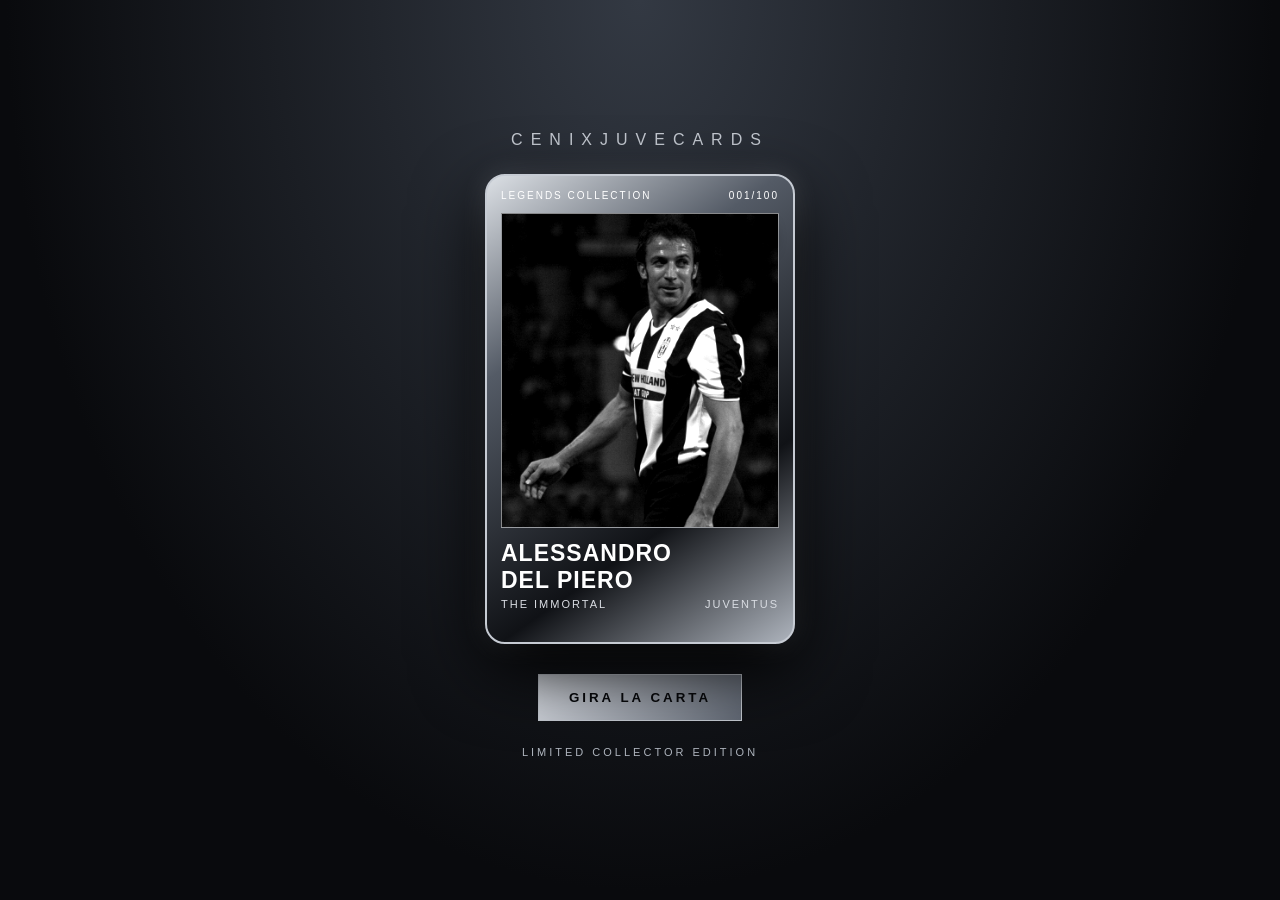
<file: templates/del-piero.html>
<!DOCTYPE html>
<html lang="it">
<head>
<meta charset="UTF-8">
<meta name="viewport" content="width=device-width, initial-scale=1">
<title>THE IMMORTAL 001 | CENIX</title>
<style>
* {box-sizing:border-box}

body {
    margin:0;
    min-height:100vh;
    background:radial-gradient(ellipse at top,#333943,#090a0d 70%);
    color:white;
    font-family:Arial,sans-serif;
    display:flex;
    justify-content:center;
    align-items:center;
    flex-direction:column;
    padding:35px 15px;
}

.brand {
    letter-spacing:8px;
    color:#c4c9d1;
    margin-bottom:25px;
}

.card-scene {
    width:310px;
    height:470px;
    perspective:1200px;
}

.card {
    width:100%;
    height:100%;
    position:relative;
    transform-style:preserve-3d;
    transition:transform .8s cubic-bezier(.2,.8,.2,1);
    cursor:pointer;
}

.card.flipped {
    transform:rotateY(180deg);
}

.face {
    position:absolute;
    inset:0;
    border:2px solid #c6cbd3;
    border-radius:20px;
    backface-visibility:hidden;
    overflow:hidden;
    background:linear-gradient(145deg,#dce0e5,#545b66 30%,#101216 70%,#aeb4bd);
    box-shadow:0 25px 70px #000,0 0 25px #d9dee533;
}

.front {
    padding:14px;
}

.front::before {
    content:"";
    position:absolute;
    inset:0;
    background:linear-gradient(120deg,transparent 25%,#ffffff50 48%,transparent 65%);
    transform:translateX(-100%);
    animation:shine 4s infinite;
    pointer-events:none;
    z-index:3;
}

@keyframes shine {
    50%,100% {transform:translateX(100%)}
}

.edition {
    display:flex;
    justify-content:space-between;
    font-size:10px;
    letter-spacing:2px;
    color:#fff;
}

.player-photo {
    height:315px;
    margin-top:12px;
    border:1px solid #ffffff80;
    background:linear-gradient(180deg,#333943,#101216);
    overflow:hidden;
}

.player-photo img {
    width:100%;
    height:100%;
    object-fit:cover;
    object-position:top;
    filter:grayscale(100%) contrast(1.15);
}

.player-name {
    font-size:23px;
    font-weight:900;
    margin:12px 0 4px;
    letter-spacing:1px;
}

.details {
    display:flex;
    justify-content:space-between;
    font-size:11px;
    letter-spacing:2px;
    color:#d9dce2;
}

.rating {
    position:absolute;
    top:40px;
    right:22px;
    font-size:34px;
    font-weight:900;
    color:white;
    text-shadow:0 3px 15px #000;
}

.back {
    transform:rotateY(180deg);
    padding:28px;
    display:flex;
    flex-direction:column;
    justify-content:space-between;
}

.back h2 {
    font-size:28px;
    letter-spacing:3px;
}

.stat {
    display:flex;
    justify-content:space-between;
    padding:12px 0;
    border-bottom:1px solid #ffffff45;
    font-size:13px;
}

.serial {
    text-align:center;
    font-size:24px;
    letter-spacing:4px;
    color:#e4e7ed;
}

button {
    margin-top:30px;
    padding:15px 30px;
    border:1px solid #c5cad2;
    background:linear-gradient(120deg,#d8dce3,#626975);
    color:#08090c;
    font-weight:bold;
    letter-spacing:3px;
    cursor:pointer;
}
</style>
</head>
<body>

<div class="brand">CENIXJUVECARDS</div>

<div class="card-scene">
    <div class="card" id="card">

        <section class="face front">
            <div class="edition">
                <span>LEGENDS COLLECTION</span>
                <span>001/100</span>
            </div>

            <div class="rating">99</div>

            <div class="player-photo">
                <img src="/static/images/legends/del-piero.jpg"
                     alt="Alessandro Del Piero"
                     onerror="this.style.display='none'">
            </div>

            <div class="player-name">ALESSANDRO<br>DEL PIERO</div>

            <div class="details">
                <span>THE IMMORTAL</span>
                <span>JUVENTUS</span>
            </div>
        </section>

        <section class="face back">
            <div>
                <div class="edition">CENIX · LEGENDARY</div>
                <h2>THE<br>IMMORTAL.</h2>
                <p>IL CAPITANO. UNA LEGGENDA ETERNA.</p>
                <div class="stat"><span>RUOLO</span><b>ATTACCANTE</b></div>
                <div class="stat"><span>NUMERO</span><b>10</b></div>
                <div class="stat"><span>GOL JUVENTUS</span><b>290</b></div>
                <div class="stat"><span>PRESENZE</span><b>705</b></div>
            </div>
            <div class="serial">001 / 100</div>
        </section>

    </div>
</div>

<button onclick="document.getElementById('card').classList.toggle('flipped')">
    GIRA LA CARTA
</button>

<p style="color:#aeb4bd;font-size:11px;letter-spacing:3px;margin-top:25px">
LIMITED COLLECTOR EDITION
</p>

</body>
</html>
</file>
